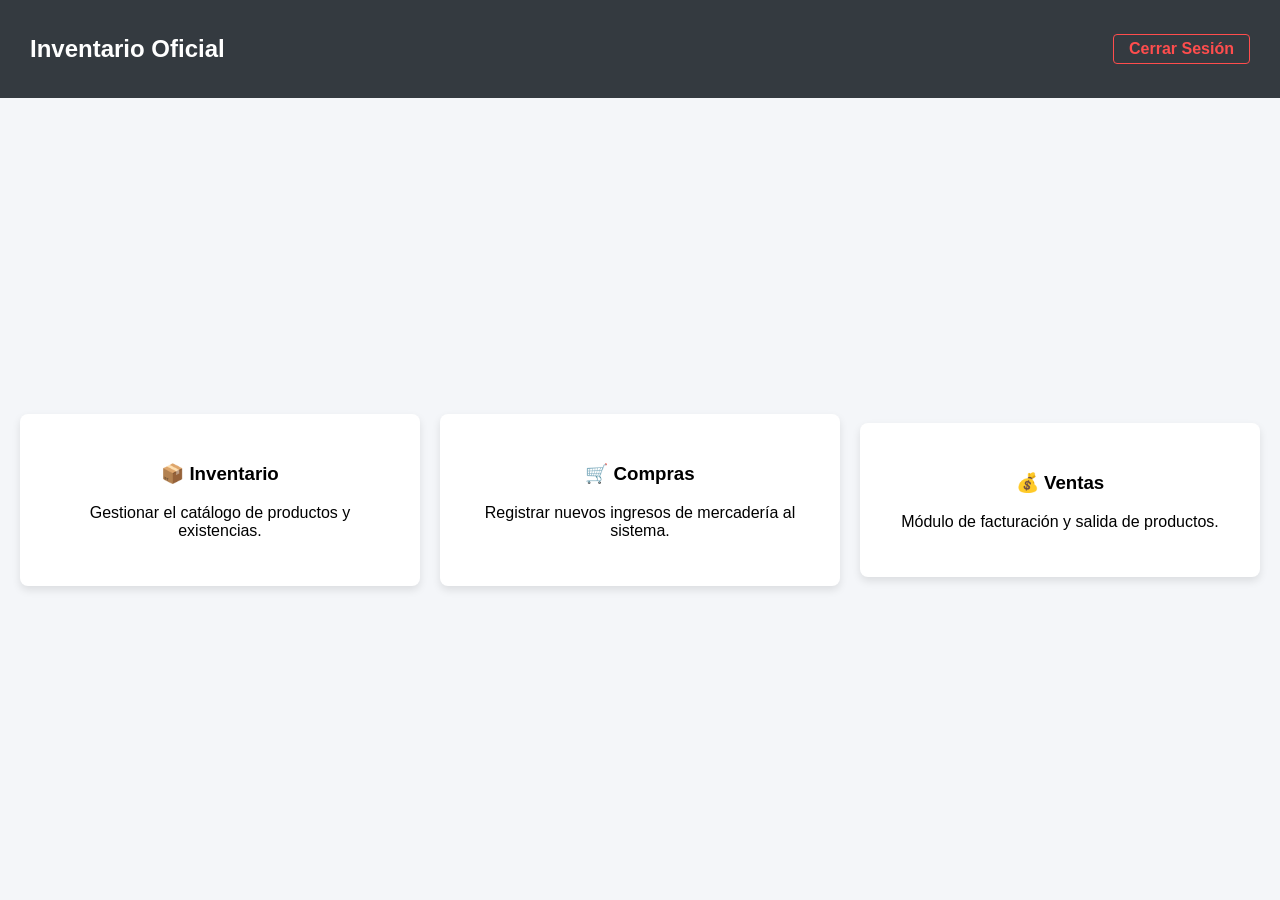
<file: dashboard.html>
<!DOCTYPE html>
<html lang="es">
<head>
<meta charset="UTF-8">
<title>Dashboard - Sistema de Inventario</title>
<link rel="stylesheet" href="style.css">
</head>
<body>

<nav class="navbar">
    <h2>Inventario Oficial</h2>
    <a href="index.html" class="btn-salir">Cerrar Sesión</a>
</nav>

<div class="dashboard-menu">
    <div class="tarjeta-modulo">
        <h3>📦 Inventario</h3>
        <p>Gestionar el catálogo de productos y existencias.</p>
    </div>

    <div class="tarjeta-modulo">
        <h3>🛒 Compras</h3>
        <p>Registrar nuevos ingresos de mercadería al sistema.</p>
    </div>

    <div class="tarjeta-modulo">
        <h3>💰 Ventas</h3>
        <p>Módulo de facturación y salida de productos.</p>
    </div>
</div>

</body>
</html>
</file>
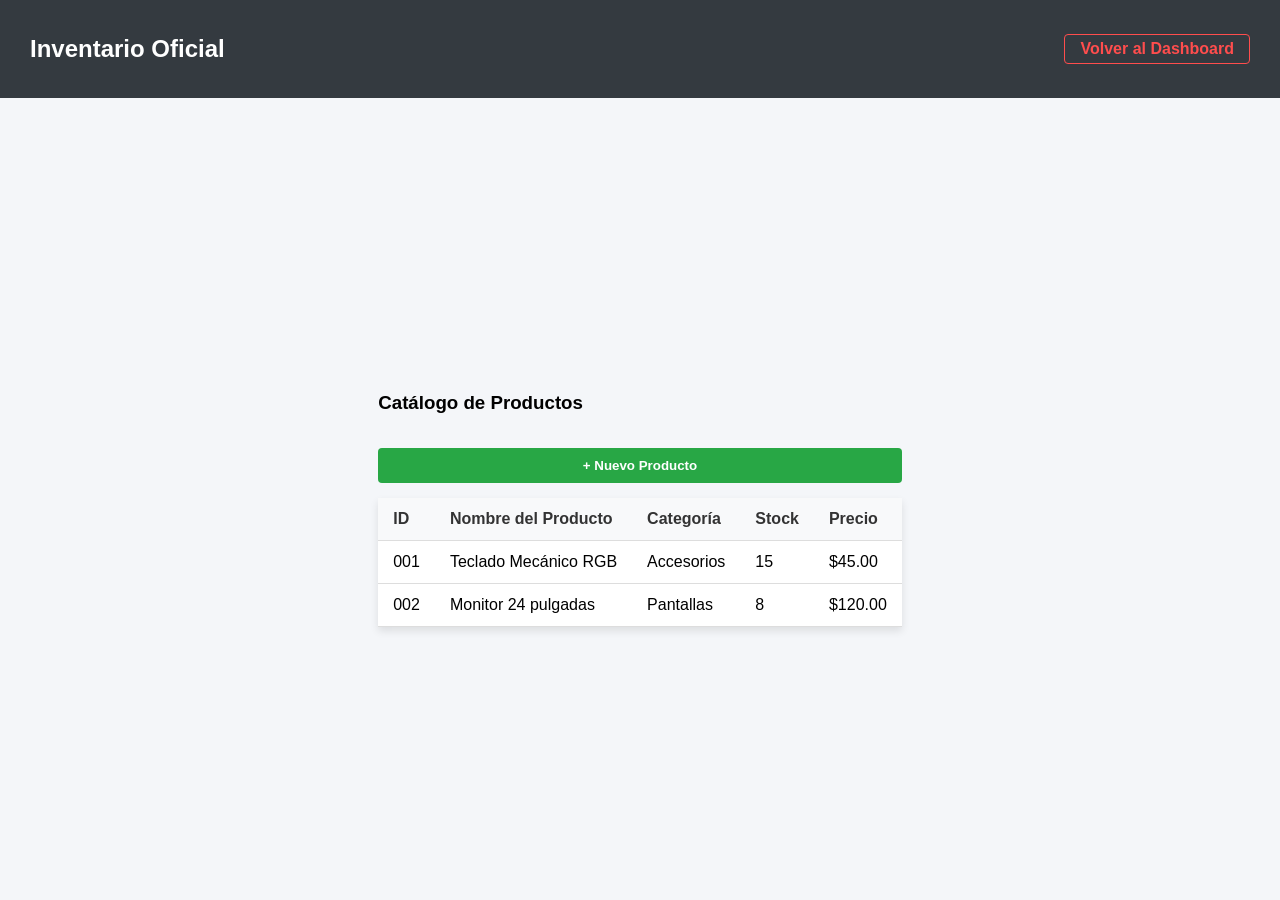
<file: inventario.html>
<!DOCTYPE html>
<html lang="es">
<head>
<meta charset="UTF-8">
<title>Inventario - Sistema</title>
<link rel="stylesheet" href="style.css">
</head>
<body>

<nav class="navbar">
    <h2>Inventario Oficial</h2>
    <a href="dashboard.html" class="btn-salir">Volver al Dashboard</a>
</nav>

<div class="contenedor-tabla">
    <h3>Catálogo de Productos</h3>
    <button class="btn-nuevo">+ Nuevo Producto</button>

    <table class="tabla-inventario">
        <thead>
            <tr>
                <th>ID</th>
                <th>Nombre del Producto</th>
                <th>Categoría</th>
                <th>Stock</th>
                <th>Precio</th>
            </tr>
        </thead>

        <tbody>
            <tr>
                <td>001</td>
                <td>Teclado Mecánico RGB</td>
                <td>Accesorios</td>
                <td>15</td>
                <td>$45.00</td>
            </tr>

            <tr>
                <td>002</td>
                <td>Monitor 24 pulgadas</td>
                <td>Pantallas</td>
                <td>8</td>
                <td>$120.00</td>
            </tr>
        </tbody>
    </table>
</div>

</body>
</html>
</file>
<file: style.css>
/* Centrar contenido */
body {
    font-family: Arial, sans-serif;
    background-color: #f4f6f9;
    display: flex;
    justify-content: center;
    align-items: center;
    height: 100vh;
    margin: 0;
}

/* Tarjeta */
.login-container {
    background-color: white;
    padding: 30px;
    border-radius: 8px;
    box-shadow: 0 4px 8px rgba(0,0,0,0.1);
    width: 300px;
}

/* Inputs */
input {
    width: 100%;
    padding: 10px;
    margin-top: 5px;
    border: 1px solid #ccc;
    border-radius: 4px;
    box-sizing: border-box;
}

/* Botón */
button {
    width: 100%;
    padding: 10px;
    background-color: #007bff;
    color: white;
    border: none;
    border-radius: 4px;
    cursor: pointer;
    font-weight: bold;
    margin-top: 15px;
}

/* Hover */
button:hover {
    background-color: #0056b3;
}
/* =========================================
   Estilos para el Dashboard Principal
========================================= */

/* Navbar */
.navbar {
    background-color: #343a40;
    color: white;
    padding: 15px 30px;
    display: flex;
    justify-content: space-between;
    align-items: center;
    width: 100%;
    position: fixed;
    top: 0;
    box-sizing: border-box;
}

/* Botón salir */
.btn-salir {
    color: #ff4d4d;
    text-decoration: none;
    font-weight: bold;
    border: 1px solid #ff4d4d;
    padding: 5px 15px;
    border-radius: 4px;
}

.btn-salir:hover {
    background-color: #ff4d4d;
    color: white;
}

/* Contenedor */
.dashboard-menu {
    display: flex;
    justify-content: space-around;
    align-items: center;
    margin-top: 100px;
    padding: 20px;
    gap: 20px;
}

/* Tarjetas */
.tarjeta-modulo {
    background-color: white;
    padding: 30px;
    border-radius: 8px;
    box-shadow: 0 4px 8px rgba(0,0,0,0.1);
    width: 30%;
    text-align: center;
    cursor: pointer;
    transition: transform 0.3s ease;
}

/* Hover */
.tarjeta-modulo:hover {
    transform: translateY(-10px);
    box-shadow: 0 8px 16px rgba(0,0,0,0.2);
}
/* Inventario */
.contenedor-tabla {
    margin-top: 100px;
    padding: 20px 50px;
}

.btn-nuevo {
    background-color: #28a745;
    color: white;
    padding: 10px 15px;
    border: none;
    border-radius: 4px;
    cursor: pointer;
    margin-bottom: 15px;
    font-weight: bold;
}

.tabla-inventario {
    width: 100%;
    border-collapse: collapse;
    background-color: white;
    box-shadow: 0 4px 8px rgba(0,0,0,0.1);
}

.tabla-inventario th,
.tabla-inventario td {
    padding: 12px 15px;
    border-bottom: 1px solid #ddd;
    text-align: left;
}

.tabla-inventario th {
    background-color: #f8f9fa;
    color: #333;
}

.tabla-inventario tr:hover {
    background-color: #f1f1f1;
}
</file>
